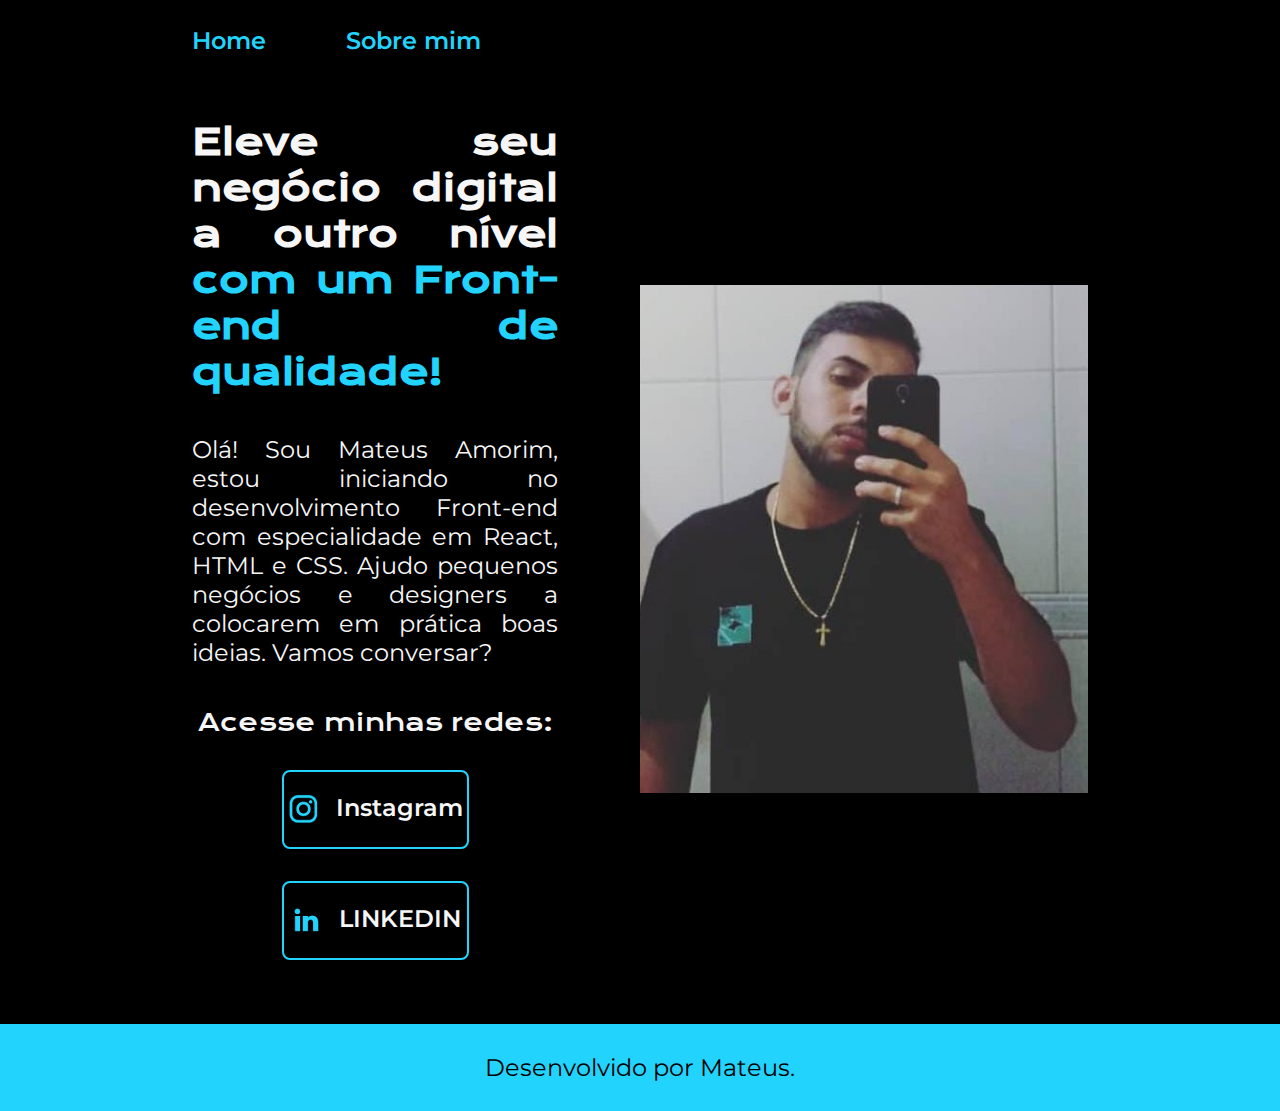
<file: index.html>
<!DOCTYPE html>
<html lang="pt-br">
<head>
    <meta charset="UTF-8">
    <meta http-equiv="X-UA-Compatible" content="IE=edge">
    <meta name="viewport" content="width=device-width, initial-scale=1.0">
    <title>PORTFOLIO</title>
    <link rel="stylesheet" href="./estilos/style.css" >
</head>
<body>
    <header class="cabecalho">
        <nav class="cabecalho__menu">
            <a class="cabecalho__menu__link" href="index.html">Home</a>
            <a class="cabecalho__menu__link" href="about.html">Sobre mim</a>
        </nav>
    </header>
        <main class="apresentacao">
            <section class="apresentacao__conteudo">
                <h1 class="apresentacao__conteudo__titulo">Eleve seu negócio digital a outro nível 
                    <strong class="titulo-destaque">com um Front-end de qualidade!</strong> </h1>
                    <p class="apresentacao__conteudo__texto">Olá! Sou Mateus Amorim, estou iniciando no desenvolvimento Front-end com especialidade em React, HTML e CSS. Ajudo pequenos negócios e designers a colocarem em prática boas ideias. Vamos conversar?</p>
                        <div class="apresentacao__links">
                            <h2 class="apresentacao__links__subtitulo">Acesse minhas redes:</h2> 
                            <a class="apresentacao__links__link" href="https://www.instagram.com/mateus_amorim16/" >
                                <img src="./assets/instagram.png">
                                Instagram
                            </a>

                                <a class="apresentacao__links__link" href="https://www.linkedin.com/in/mateus-amorim-cortes-1b783b179" >
                                    <img src="./assets/linkedin.png">
                               
                                    LINKEDIN


                                </a>
                        </div>
                    </section>
                        <img class="apresentacao__imagem" src="Mateusn.jpeg" alt="Foto de Mateus" >
             

        </main>
            <footer class="rodape">
                <p>Desenvolvido por Mateus.</p>
            </footer>
</body>
</html>
</file>
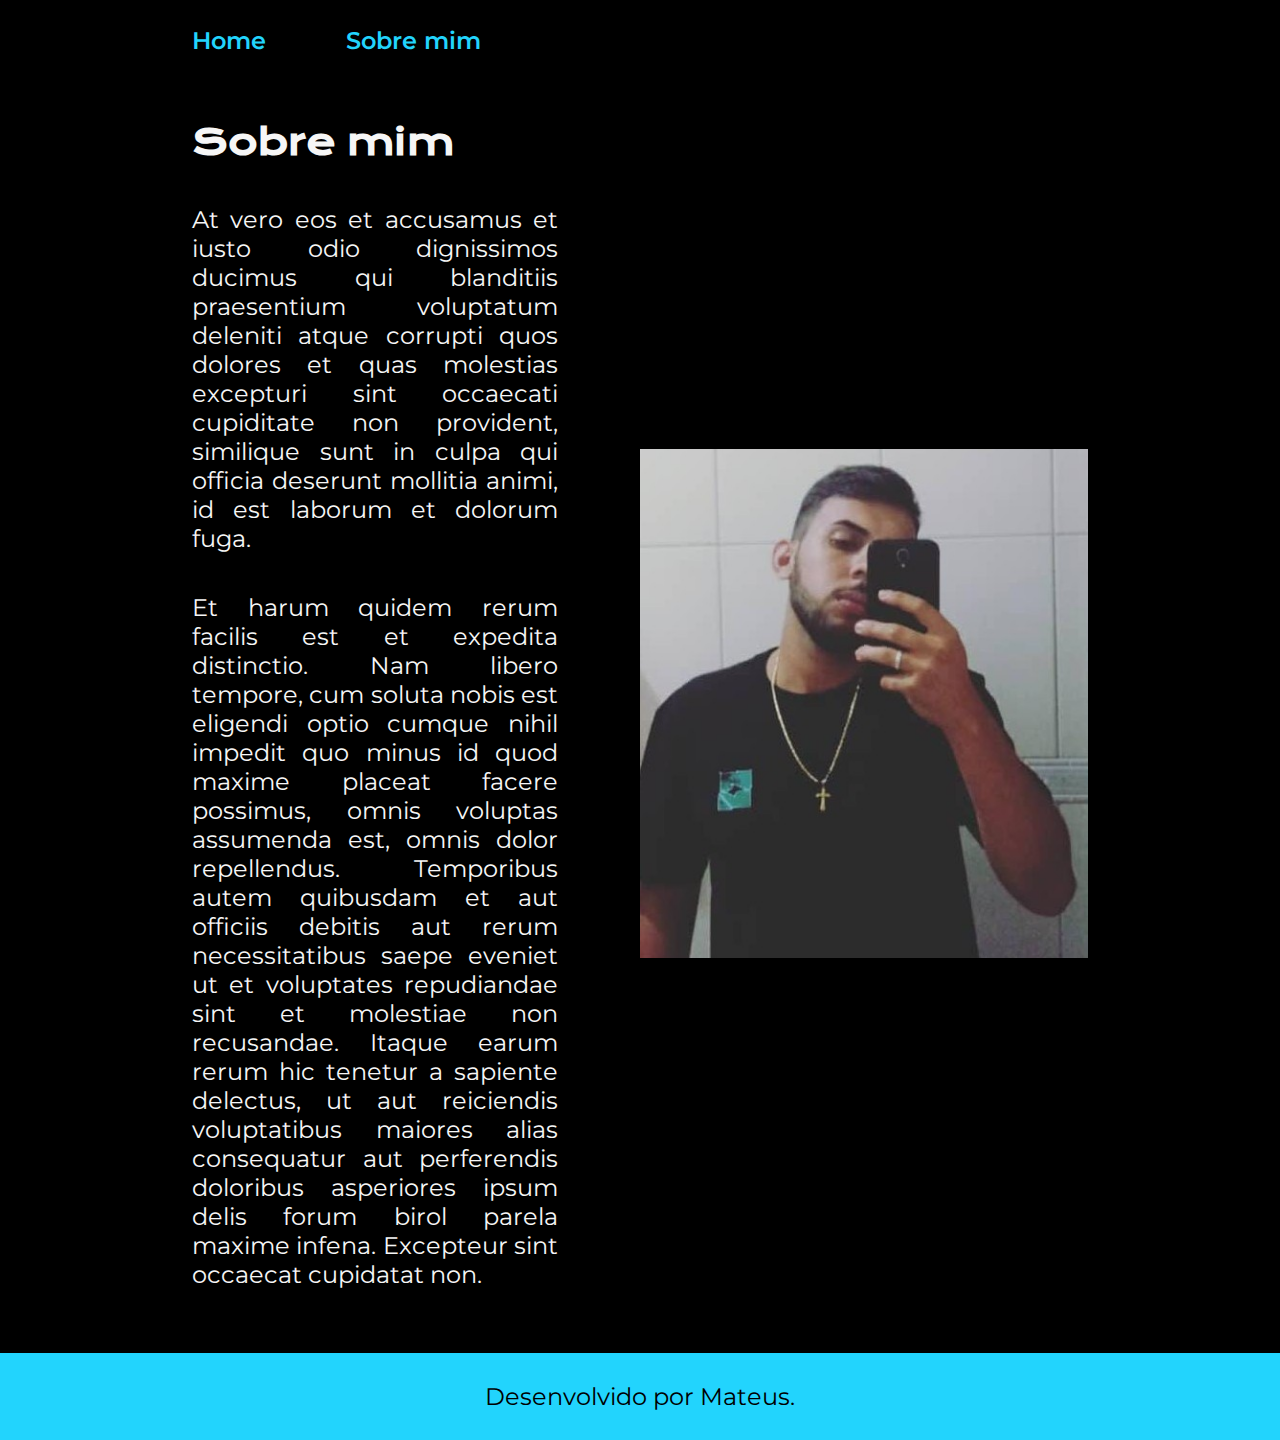
<file: about.html>
<!DOCTYPE html>
<html lang="pt-br">
<head>
    <meta charset="UTF-8">
    <meta http-equiv="X-UA-Compatible" content="IE=edge">
    <meta name="viewport" content="width=device-width, initial-scale=1.0">
    <title>Sobre mim</title>

    <link rel="stylesheet" href="./estilos/style.css">
</head>
<body>
    <header class="cabecalho">
        <nav class="cabecalho__menu">
            <a class="cabecalho__menu__link" href="index.html">Home</a>
            <a class="cabecalho__menu__link" href="about.html">Sobre mim</a>
        </nav>

    </header>

    <main class="apresentacao">
        <section class="apresentacao__conteudo">
            <h1 class= "apresentacao__conteudo__titulo" >Sobre mim</h1>

            <p class="apresentacao__conteudo__texto">  At vero eos et accusamus et iusto odio dignissimos ducimus qui 
                blanditiis praesentium voluptatum deleniti atque corrupti quos dolores
                 et quas molestias excepturi sint occaecati cupiditate non provident, 
                 similique sunt in culpa qui officia deserunt mollitia animi, id est 
                 laborum et dolorum fuga.
                </p>


            <p class="apresentacao__conteudo__texto">Et harum quidem rerum facilis est et expedita distinctio. Nam libero 
                tempore, cum soluta nobis est eligendi optio cumque nihil impedit quo 
                minus id quod maxime placeat facere possimus, omnis voluptas assumenda 
                est, omnis dolor repellendus. Temporibus autem quibusdam et aut 
                officiis debitis aut rerum necessitatibus saepe eveniet ut et 
                voluptates repudiandae sint et molestiae non recusandae. Itaque earum 
                rerum hic tenetur a sapiente delectus, ut aut reiciendis voluptatibus
                 maiores alias consequatur aut perferendis doloribus asperiores ipsum 
                 delis forum birol parela maxime infena. Excepteur sint occaecat
                  cupidatat non.
            </p>
            

        </section>

        <img class="apresentacao__imagem" src="Mateusn.jpeg" alt="Foto de Mateus" >


    </main>
    <footer class="rodape">
                <p>Desenvolvido por Mateus.</p>
            </footer>


    
</body>
</html>
</file>
<file: estilos/style.css>
@import url('https://fonts.googleapis.com/css2?family=Krona+One&family=Montserrat&family=Poppins:wght@300;400;500&display=swap');

@import url('https://fonts.googleapis.com/css2?family=Montserrat:wght@600&display=swap');

:root {
    --cor-primaria: #000000;
    --cor-secundaria: #F6F6F6;
    --cor-terciaria: #22D4FD;

}

*{
    margin: 0;
    padding: 0;
}



body {
    /* height: 100vh; */
    background-color: var(--cor-primaria);
    color: var(--cor-secundaria);
}
.titulo-destaque {
    color:var(--cor-terciaria);
}

.cabecalho{
    padding: 2% 0% 0% 15%
}

.cabecalho__menu{
    display: flex; 
    gap: 80px;
}

.cabecalho__menu__link{
    font-family: 'montserrat', sans-serif;
    font-size: 1.5rem;
    font-weight: 600;
    color: var(--cor-terciaria);
    text-decoration: none;
}

.apresentacao{
    padding: 5% 15%;
    display: flex;
    align-items: center;
    justify-content: space-between;
    gap:82px;
}

.apresentacao__conteudo{
    text-align: justify;
    width: 50%;
    display: flex;
    flex-direction: column;
    gap: 40px;
}

.apresentacao__conteudo__titulo{
    font-size: 2.25rem;
    font-family: 'Krona One', sans-serif;
}

.apresentacao__conteudo__texto{
  font-size: 1.5rem;  
  font-family: 'Montserrat', sans-serif;
}

.apresentacao__links{
    display: flex;
    flex-direction: column;
    justify-content: space-between;
    align-items: center;
    gap:32px;
}

.apresentacao__links__subtitulo{
    font-family: 'Krona One', sans-serif;
    font-weight: 400;
    font-size: 1.5rem;

    
}


.apresentacao__links__link{
    /* background-color: #22D4FD; */
    display: flex;
    justify-content: center;
    gap:16px;
    width: 50%;
    text-align: center;
    border-radius: 8px;
    font-size: 1.5rem;
    font-weight: 600;
    padding: 21.5px 0;
    text-decoration: none;
    color:var(--cor-secundaria);
    font-family: 'Montserrat', sans-serif;
    border: 2px solid var(--cor-terciaria);
}

.apresentacao__links__link:hover {
    background-color: #272727;
}

.apresentacao__imagem{
    width: 50%;
}

.rodape {
    padding: 29px;
    color:var(--cor-primaria);
    background-color: var(--cor-terciaria);
    text-align: center;
    font-family: 'Montserrat',sans-serif;
    font-size: 1.5rem;
    font-weight: 400;

}

@media (max-width: 1200px){
    .apresentacao{
        flex-direction: column-reverse;
        padding: 5%;
    }
    .apresentacao__conteudo{
        width: auto;

    }


    .cabecalho{
        padding: 6%;
    }

    .cabecalho__menu{
        justify-content: center;
    }

}
</file>
